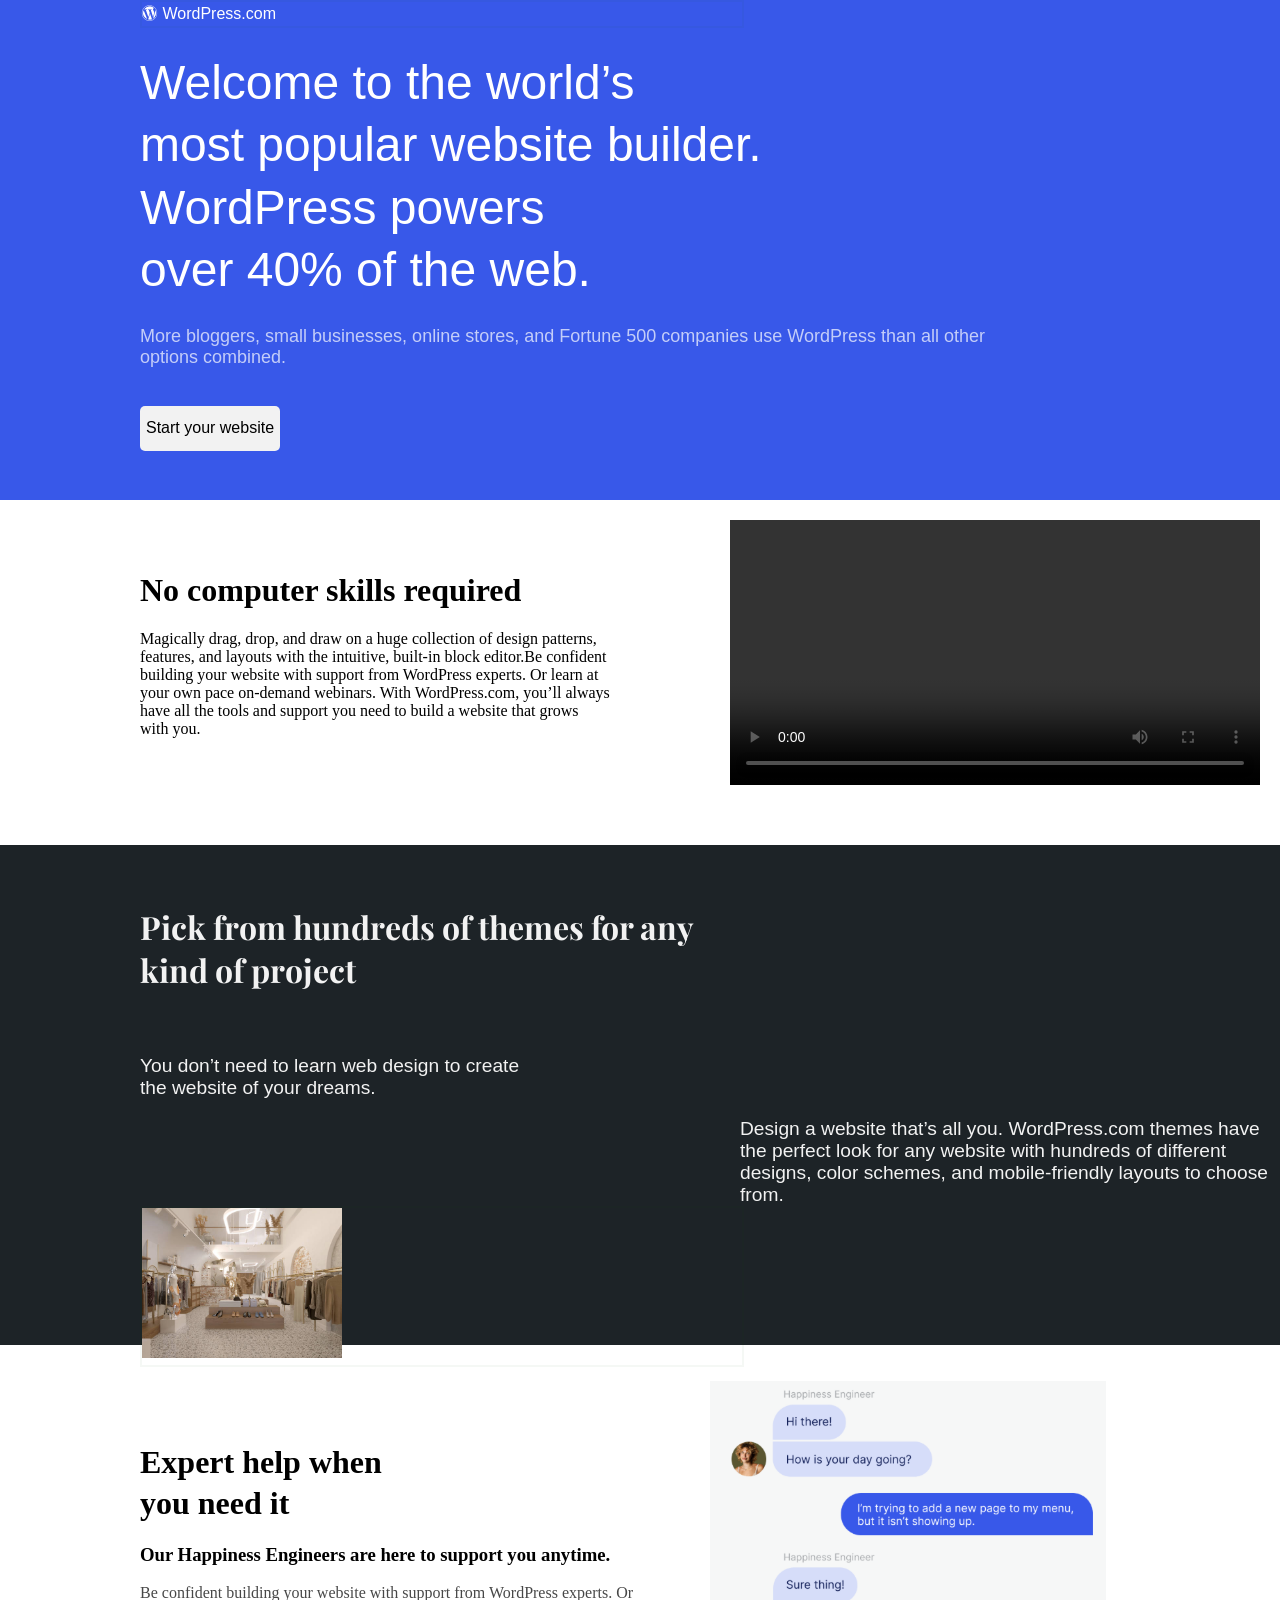
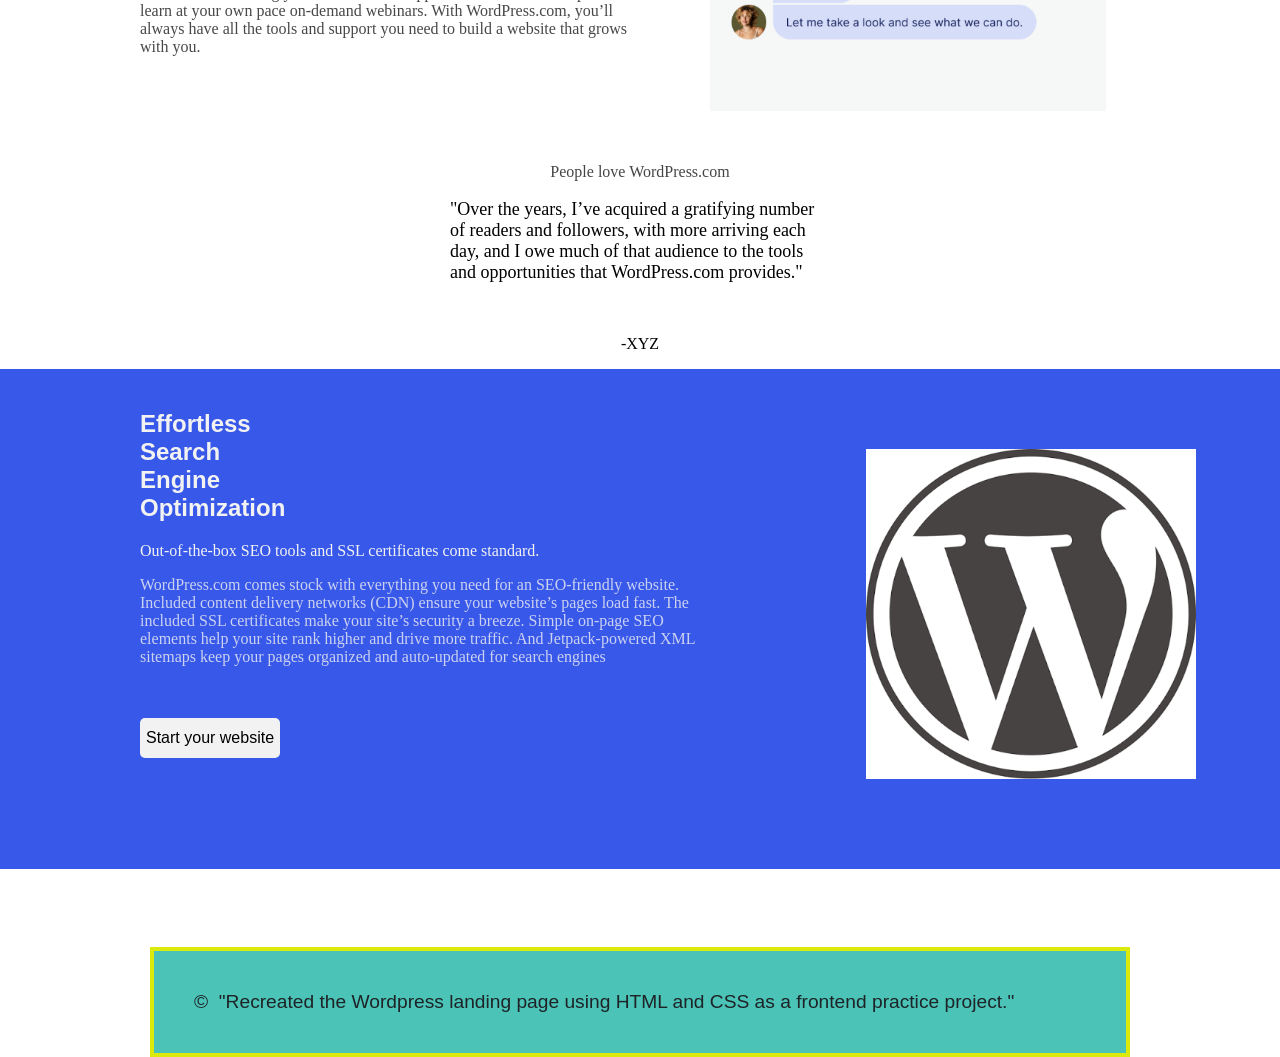
<file: index.html>
<!DOCTYPE html>
<html lang="en">
<head>
    <meta charset="UTF-8">
    <meta name="viewport" content="width=device-width, initial-scale=1.0">
    <title>practice by self</title>
    <link rel="stylesheet"
    href="https://cdnjs.cloudflare.com/ajax/libs/font-awesome/6.5.2/css/all.min.css">
    <link href="https://fonts.googleapis.com/css2?family=Playfair+Display&display=swap" rel="stylesheet">
    <link href="https://fonts.googleapis.com/css2?family=Playfair+Display:wght@400;500;600&display=swap" rel="stylesheet">
    
    <style>
        
        body{
            margin: 0;
            padding: 0;
        }
        body>nav{
            
            height: 500px;
            background-color:rgb(56, 88, 233) ;
        }
        section{
            color: white;
            width: 140px;
            line-height: 1.5;
            font-size: 1pc;
            font-family: sans-serif;
            border: 2px solid rgba(2, 74, 2, 0.041);
        }
        .paad{
            color: white;
            font-weight: 150;
            font-size: xxx-large;
            font-family: sans-serif;
            line-height: 0.3;
            text-indent: 140px;/*It moves the first line of text to the right.*/
        }
        .smaller{
            font-family: sans-serif;
            margin-left: 140px;
            margin-right: 270px;
            color: rgb(255,255,255,0.7);
            font-weight: 400;
            font-size: large;
           
        }
        .start{
            background-color: #f2f2f2;
            border: none;
            height: 45px;
            font-size: 16px;
            font-family: sans-serif;
            border-radius: 5px;
            cursor: pointer;/* changes the mouse cursor into a hand icon (👆) when you hover over an element.*/
            width: auto;
            margin-left: 140px;/* It moves the whole element (including its background, border, and text)*/
            margin-top: 20px;
            margin-bottom: 20px;
            display: inline-block;
        }
        
        .video{
           margin-left: 140px;
           margin-right: none;
        }
        .second{
            background-color: #1D2327;
            
        }
        nav>h1{
            padding-top: 60px;
            margin-right: 560px;
            margin-top: 40px;
            margin-left: 140px;
            font-family: "Playfair Display", serif;
            font-size: xx-large;
        }
        nav>p{
            margin-left: 140px;
            font-family:sans-serif ;
            font-size: larger;
            color: #f2f2f2;
            margin-right: 760px;
            font-weight: 350;
        }
        nav>aside{
            margin-left: 740px;
            font-family:sans-serif ;
            font-size: larger;
            color: #f2f2f2;
            font-weight: 350;
        }
        nav>section{
            margin-left: 140px;
            width: 600px;
        }
        .container{
            display:flex;
            align-items: center;
            justify-content: space-between;
        }
        .left{
            margin-left: 140px;
            width: 45%;
            color: black;
        }
        .right{
            width: 45%;
            display: flex;
            
        }
        .right video{
            padding: 20px;
            width: 100%;
        }
        .box{
            display:flex;
            align-items: center;
            justify-content: space-between;
        }
        .text{
            margin-left: 140px;
            width: 45%;
            color: black;
        }
        .chat{
            width: 45%;
            display: flex;
            height: 330px;
        }
        .chat image{
            padding-top: 90px;
            width: 100%;
        }
        .boxer{
            display:flex;
            align-items: center;
            justify-content: space-between;
        }
        .lhs{
            width: 45%;
            margin-left: 140px;
            color: #f2f2f2;
        }
        .rhs{
            width: 45%;
            display: flex;
            height: 330px;
            margin-left: 150px;
            margin-top: 80px;
        }
        .rhs image{
            padding-top: 190px;
            
            width: 100%;
        }
    </style>
</head>
<body>
    <nav>
        <section>
            <i class="fa-brands fa-wordpress"></i>&nbsp;WordPress.com
        </section>
    <div class="paad">
        <p>
            Welcome to the world’s
        </p>
        <p>most popular website builder.</p>
        <p>WordPress powers</p>
        <p>over 40% of the web.</p>
        
    </div>
    <p class="smaller">More bloggers, small businesses, online stores, and Fortune 500 companies use WordPress than all other options combined.</p>
    <button class="start">Start your website</button>
    </nav>
    <div class="container">
        <div class="left">
            <h1>No computer skills required</h1>
            <p style="font-weight: 420; margin-right: 100px;">Magically drag, drop, and draw on a huge collection of design patterns, features, and layouts with the intuitive, built-in block editor.Be confident building your website with support from WordPress experts. Or learn at your own pace on-demand webinars. With WordPress.com, you’ll always have all the tools and support you need to build a website that grows with you.</p>
        </div>
        <div class="right">
            <video src="https://s1.wp.com/wp-content/themes/h4/assets/block-editor/2022-10@2x.mp4" controls autoplay width="700" >hyufy</video>
        </div>
    </div>
    
    
    
    <nav class="second">
        <h1 style=" color: #f2f2f2;">
            Pick from hundreds of themes for any kind of project
        </h1>
        <br>
        <p>You don’t need to learn web design to create the website of your dreams.</p>
        <aside>Design a website that’s all you. WordPress.com themes have the perfect look for any website with hundreds of different designs, color schemes, and mobile-friendly layouts to choose from.
        </aside>
        <section>
        <img src="self_image.png" width="200" alt="photo">
        </section>
        
    </nav>
    <br>
    <br>
    <div class="box">
        <div class="text">
            <h1 style="line-height: 1.3; font-family:  serif; margin-right:290px;" >Expert help when you need it</h1>
            <h3 style="line-height: 1;">Our Happiness Engineers are here to support you anytime.</h3>
            <p style="margin-right: 70px; color:rgba(0, 0, 0, 0.722);">Be confident building your website with support from WordPress experts. Or learn at your own pace on-demand webinars. With WordPress.com, you’ll always have all the tools and support you need to build a website that grows with you.</p>
        </div>
        <div class="chat">
            <img src="chat-image.png" alt="photograph">
        </div>
    </div>
    <br>
    <br>
    <p style="text-align: center; color: rgba(0, 0, 0, 0.732);">People love WordPress.com</p>
    <p style="margin-left: 450px; margin-right: 450px; font-family: cursive;font-weight: 450; font-size: large; gap: 10px; li">"Over the years, I’ve acquired a gratifying number of readers and followers, with more arriving each day, and I owe much of that audience to the tools and opportunities that WordPress.com provides."</p>
    <br>
    <p style="text-align: center;">-XYZ</p>    
    <nav>
        <div class="boxer">
            <div class="lhs">
        <h1 style="color: #f2f2f2;font-family:sans-serif; margin-right: 630px;">Effortless Search Engine Optimization</h1>
        <p style="font-family: serif;">Out-of-the-box SEO tools and SSL certificates come standard.</p>
        <p style="color: #f2f2f2c9;">WordPress.com comes stock with everything you need for an SEO-friendly website. Included content delivery networks (CDN) ensure your website’s pages load fast. The included SSL certificates make your site’s security a breeze. Simple on-page SEO elements help your site rank higher and drive more traffic. And Jetpack-powered XML sitemaps keep your pages organized and auto-updated for search engines</p>
        <br>
        <br>
        <button style="cursor: pointer; border-radius: 5px; background-color:  #f2f2f2; display: inline-block;  border: none;font-size: 16px;height: 40px;">Start your website</button>
        </div>
        <div class="rhs">
            <img src="images.png" alt="hoad">
        </div>
        </div>
        <br>
        <p style="margin: 150px; padding: 40px; color: yellow; background-color: rgb(76, 195, 183) ; font-size: larger;color: #1D2327;border: 4px solid rgb(219, 234, 10);">&copy;&nbsp;&nbsp;"Recreated the Wordpress landing page using HTML and CSS as a frontend practice project." </p>
    </nav>
</p>
</body>
</html>
</file>
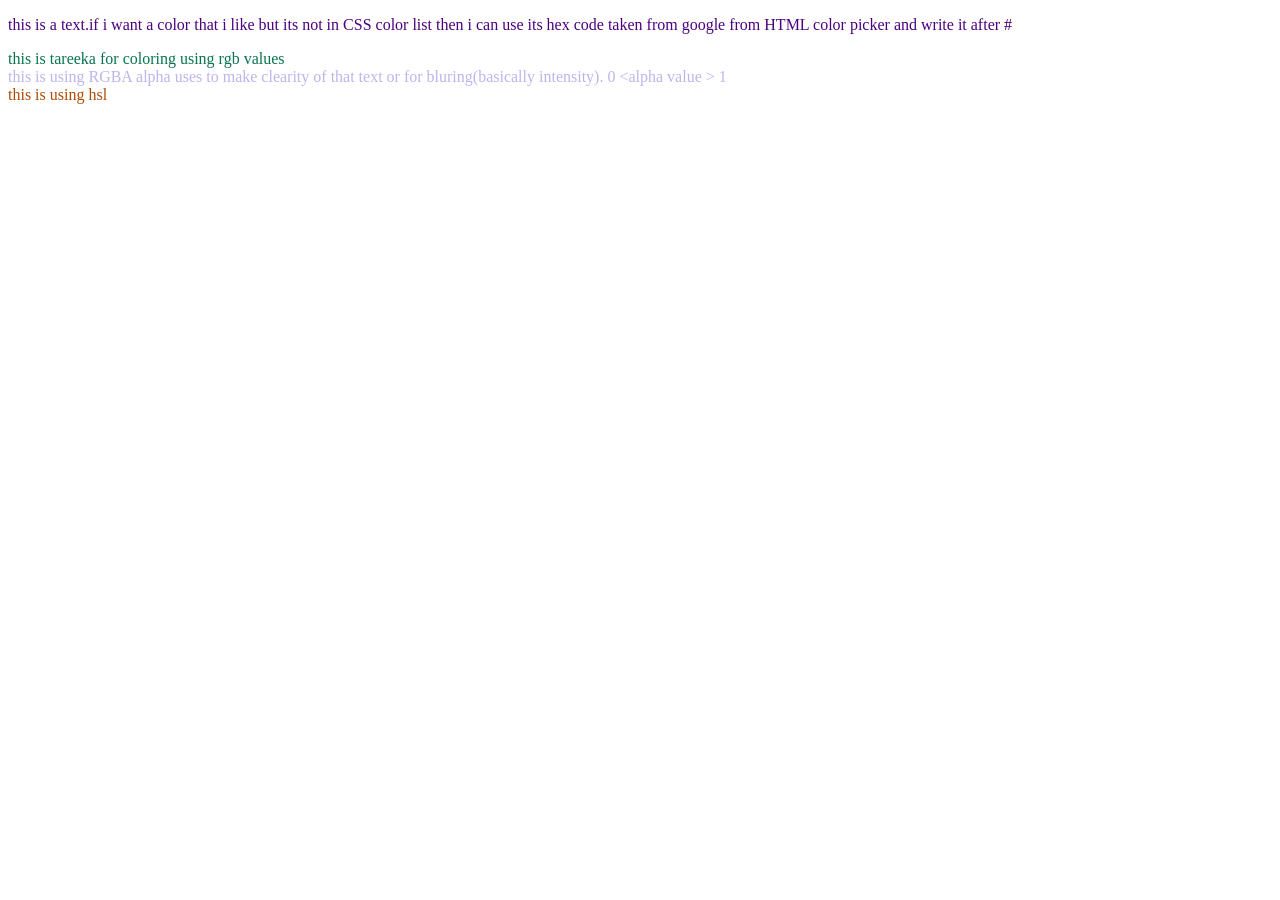
<file: CSS_Colors.html>
<!DOCTYPE html>
<html lang="en">
<head>
    <meta charset="UTF-8">
    <meta name="viewport" content="width=device-width, initial-scale=1.0">
    <title>Colors</title>
    <style>
        p{
            color:#4c0080 ;
        
        }
        div{
            color: rgb(7, 116, 80);
        }
        section{
            color: rgba(37, 5, 198, 0.299);
        }
        aside{
            color: hsl(25, 93%, 35%);
        }
    </style>
</head>
<body>
    <p>this is a text.if i want a color that i like but its not in CSS color list then i can use its hex code taken from google from HTML color picker and write it after #</p>
    <div>this is tareeka for coloring using rgb values</div>
    <section>
        this is using RGBA alpha uses to make clearity of that text or for bluring(basically intensity). 0 &lt;alpha value &gt; 1
    </section>
    <aside>
        this is using hsl
    </aside>
</body>
</html>
</file>
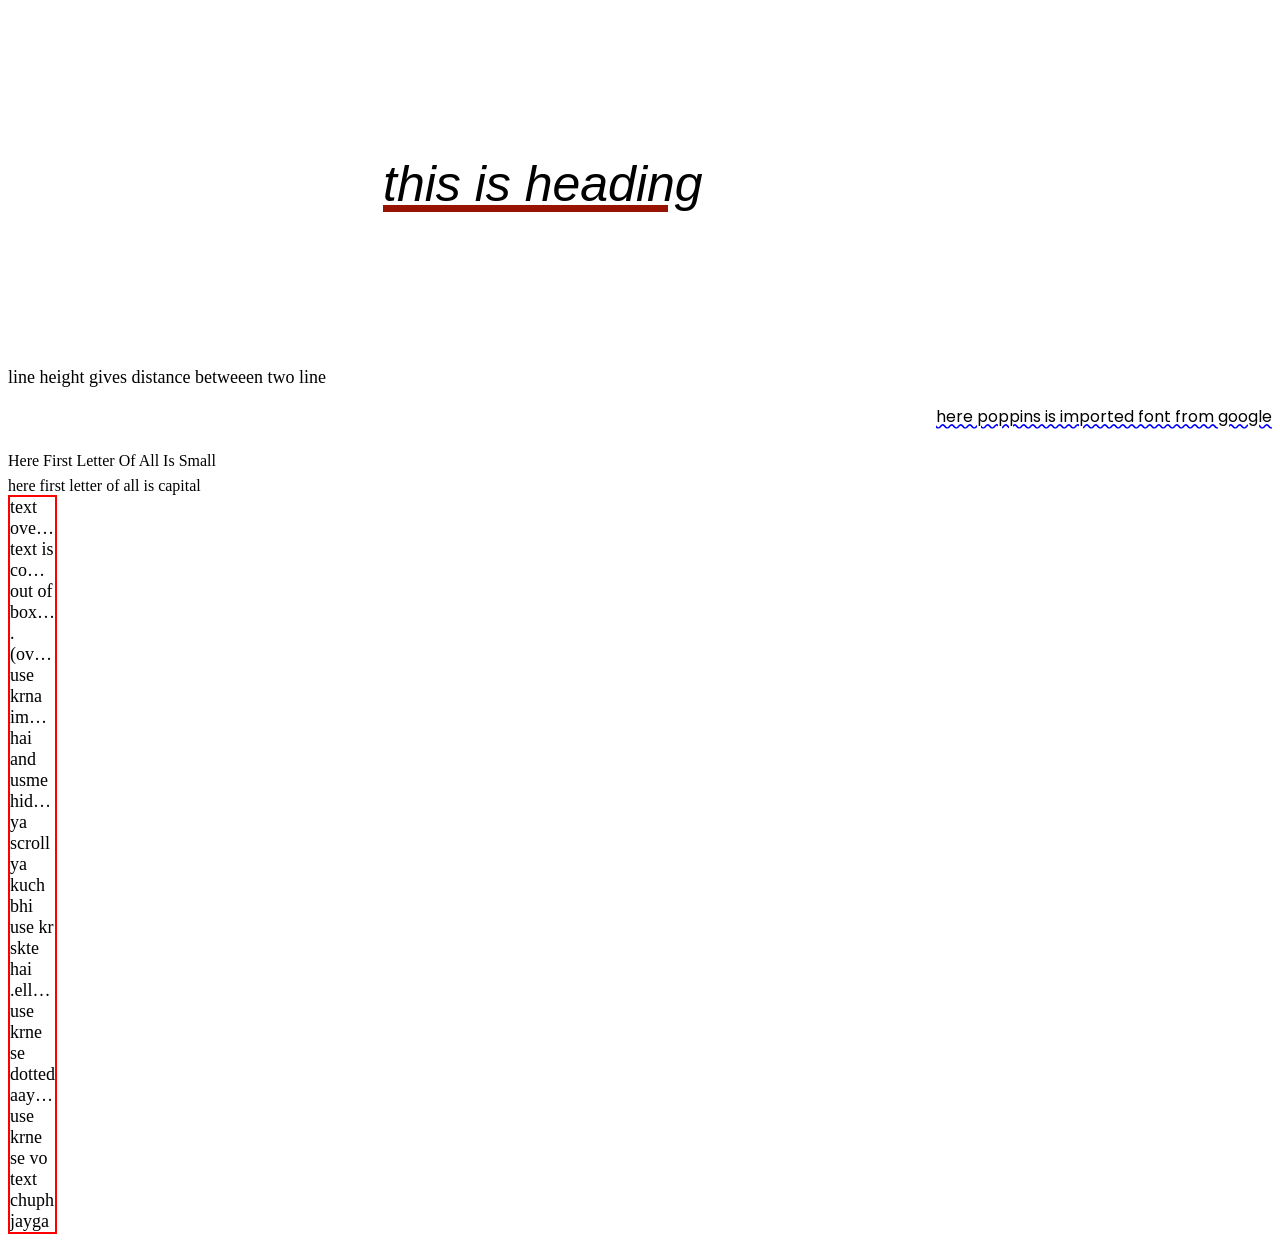
<file: CSS_fonts.html>
<!DOCTYPE html>
<html lang="en">
<head>
    <meta charset="UTF-8">
    <meta name="viewport" content="width=device-width, initial-scale=1.0">
    <title>fonts decoration</title>
    <style>
        @import url('https://fonts.googleapis.com/css2?family=Poppins:ital,wght@0,100;0,200;0,300;0,400;0,500;0,600;0,700;0,800;0,900;1,100;1,200;1,300;1,400;1,500;1,600;1,700;1,800;1,900&display=swap');
        h1{
            font-family: 'Franklin Gothic Medium', 'Arial Narrow', Arial, sans-serif;
            font-size:50px;
            font-weight: 500;
            
            text-decoration: underline;
            text-decoration-color: rgb(153, 19, 2);
            font-style: italic;
            line-height: 6;
            text-decoration-thickness: 7px;/*it increases thickness of underline */
            text-indent: 375px;/*thora side me kr diya text ko ek dum left se*/
        }
        p{
            font-family: "poppins";
            text-decoration: underline;
            text-decoration-style: wavy;
            text-decoration-color: blue;
            text-align: end;
        }
        div{
            font-size: large;
            font-weight: 400;
            
        }
        section{
            text-transform: capitalize;
            line-height: 2;
        }
        aside{
            text-transform: lowercase;
            
        }
        .lorem{
            width: 45px;
            border: 2px solid red;
            text-overflow: ellipsis;
            overflow: hidden;            
        }
    </style>
</head>
<body>
    <h1>this is heading</h1>
    <div>line height gives distance betweeen two line</div>
    <p>here poppins is imported font from google</p>
    <section> here first letter of all  is small</section>
    <aside>Here First Letter Of All Is Capital</aside>
    <div class="lorem"> text overflow text is coming out of box(border) .(overflow:) use krna important hai and usme hidden ya scroll ya kuch bhi  use kr skte hai .ellipsis use krne  se dotted aayga.clip use krne se vo text chuph jayga   </div>
</body>
</html>
</file>
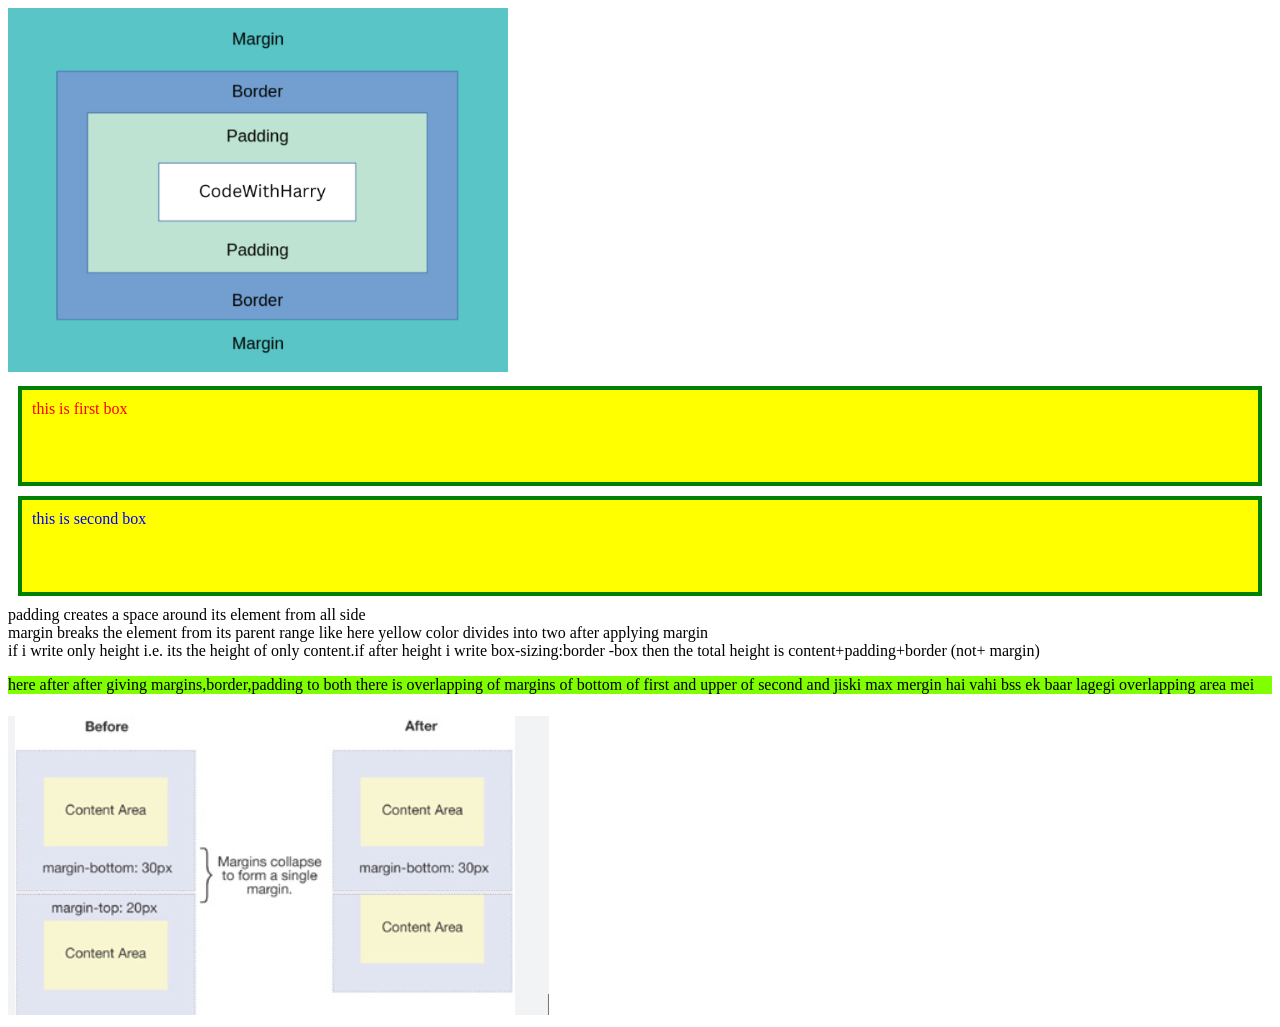
<file: CSS_margin_and_all.html>
<!DOCTYPE html>
<html lang="en">
<head>
    <meta charset="UTF-8">
    <meta name="viewport" content="width=device-width, initial-scale=1.0">
    <title>Margins,padding,border</title>
    <img src="margin_border.png " width="500" alt="margin,border,padding picture">
    <style>
        .box{
            background-color: yellow;
        }
        .box1{
            color: red;
            padding: 10px;
            margin: 10px;
            border: 4px solid green;
            height:100px;
            box-sizing: border-box;
        }
        .box2{
            color: blue;
            padding: 10px;
            margin: 10px;
            border: 4px solid green;
            height:100px;
            box-sizing: border-box;
        }
        p{
            background-color: chartreuse;
            
        }
        
    </style>
</head>
<body>
    <div class="box box1"> this is first box</div>
    <div class="box box2"> this is second box</div>
    <div>padding creates a space around its element from all side</div>
    <div> margin breaks the element from its parent range like here yellow color divides into two after applying margin</div>
    <div>if i write only height i.e. its the height of only content.if after height i write box-sizing:border -box then the total height is content+padding+border (not+ margin)</div>
    <p>
        here after after giving margins,border,padding to both there is overlapping of margins of bottom of first and upper of second and jiski max mergin hai vahi bss ek baar lagegi overlapping area mei
    </p>
    <img src="margin_overlapping.png" alt="mergin overlapping">
    

</body>
</html>
</file>
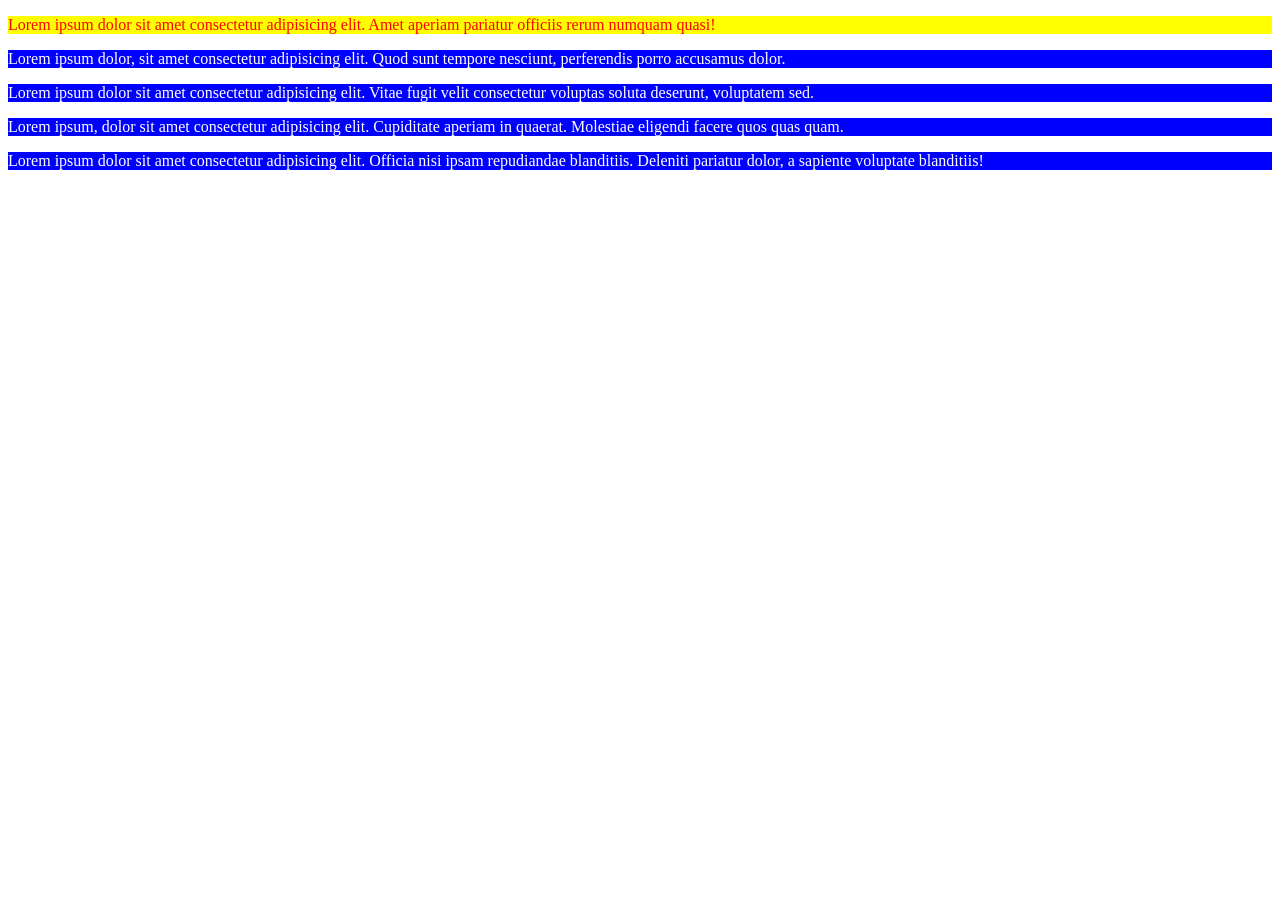
<file: CSS_prac.html>
<!DOCTYPE html>
<html lang="en">
<head>
    <meta charset="UTF-8">
    <meta name="viewport" content="width=device-width, initial-scale=1.0">
    <title>practice</title>
    <style>
        p:first-child{
            background-color: yellow;
            color: red;
        }
        p{
            background-color: blue;
            color: white;
        }
    </style>
</head>
<body>
    <div>
        <p>
            Lorem ipsum dolor sit amet consectetur adipisicing elit. Amet aperiam pariatur officiis rerum numquam quasi!
        </p>
        <p>
            Lorem ipsum dolor, sit amet consectetur adipisicing elit. Quod sunt tempore nesciunt, perferendis porro accusamus dolor.
        </p>
        <p>
            Lorem ipsum dolor sit amet consectetur adipisicing elit. Vitae fugit velit consectetur voluptas soluta deserunt, voluptatem sed.
        </p>
        <p>
            Lorem ipsum, dolor sit amet consectetur adipisicing elit. Cupiditate aperiam in quaerat. Molestiae eligendi facere quos quas quam.
        </p>
        <p>
            Lorem ipsum dolor sit amet consectetur adipisicing elit. Officia nisi ipsam repudiandae blanditiis. Deleniti pariatur dolor, a sapiente voluptate blanditiis!
        </p>
    </div>

</body>
</html>
</file>
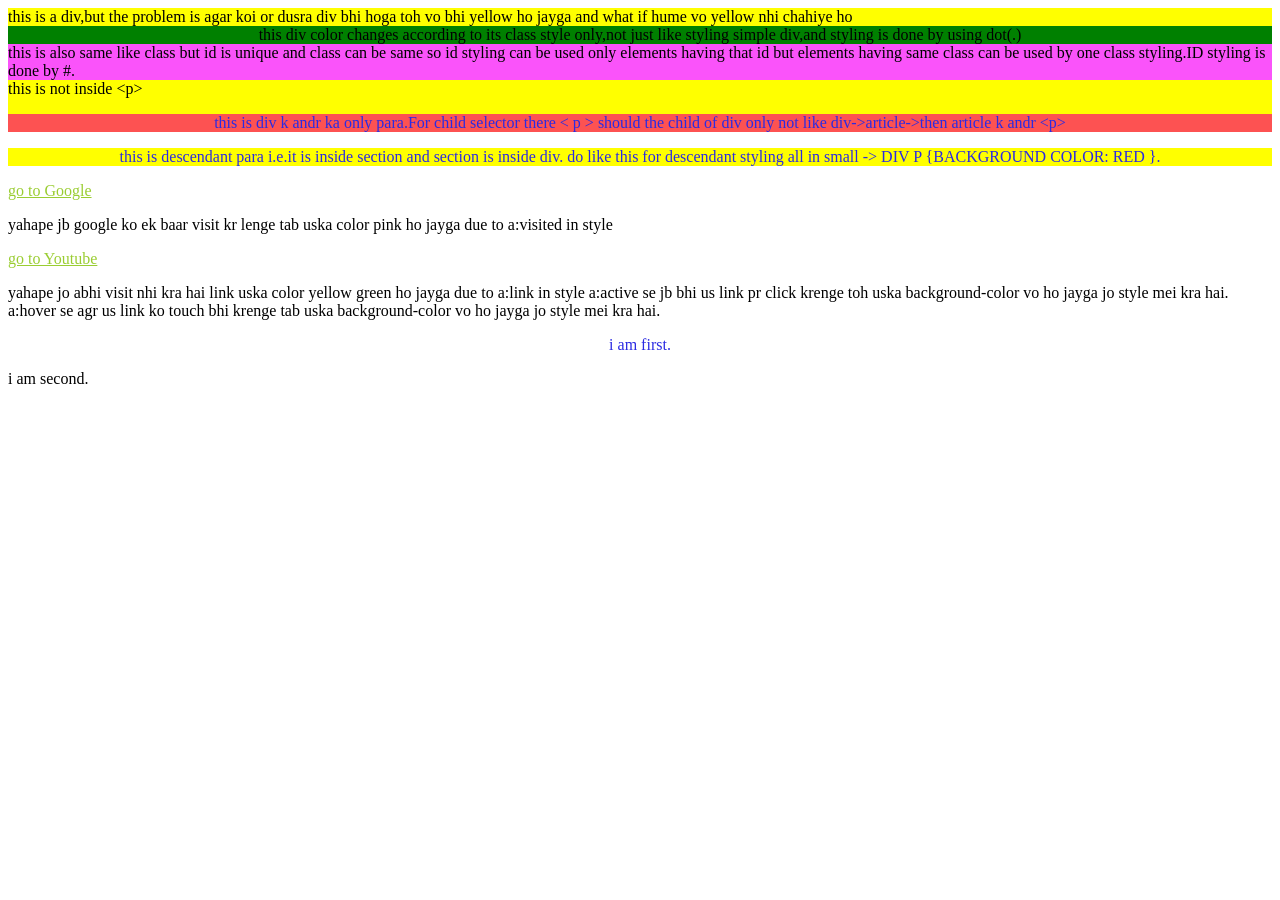
<file: css_Selectors.html>
<!DOCTYPE html>
<html lang="en">
<head>
    <meta charset="UTF-8">
    <meta name="viewport" content="width=device-width, initial-scale=1.0">
    <title>CSS Selectors</title>
    <style>
        div{
            background-color: yellow;
        }
        .paad{
            background-color: green;
            text-align: center;
        }
        #tatti{
            background-color: rgb(250, 83, 250);
        }
        div > p{
            background-color: rgb(253, 82, 82);
        }
        *{     /*this is universal selector i.e ye neche waali property sbpe lagegi*/
            margin: 100;
            padding: 100;
        }
        a:visited {
            color: pink;
        }
        a:link{
            color: yellowgreen;
        }
        a:active{
            background-color: red;
        }
        a:hover{
            background-color: rgba(134, 17, 17, 0.925);
        }
        p:first-child{
            color: rgb(43, 43, 226);
            text-align: center;
        }
    </style>
</head>
<body>
    <div>
        this is a div,but the problem is agar koi or dusra div bhi hoga toh vo bhi yellow ho jayga and what if hume vo yellow nhi chahiye ho
    </div>
    <div class="paad">
        this div color changes according to its class style only,not just like styling simple div,and styling is done by using dot(.)
    </div>
    <div id="tatti">
        this is also same like class but id is unique and class can be same so id styling can be used only elements having that id but elements having same class can be used by one class styling.ID styling is done by #.

    </div>
    <div>
        this is not inside &lt;p&gt;
        <p>this is div k andr ka only para.For child selector there &lt; p &gt; should the child of div only not like div-&gt;article-&gt;then article k andr &lt;p&gt;</p>
    </div>
    
    </div>
    <div>
        
        <section>
            <p>
                this is descendant para i.e.it is inside section and section is inside div.
                do like this for descendant styling
                all in small -&gt; DIV P {BACKGROUND COLOR: RED }.
            </p>
        </section>
    </div>
    <a href="https://www.google.com">go to Google</a>
    <p>yahape jb google ko ek baar visit kr lenge tab uska color pink ho jayga due to a:visited in style</p>
    <a href="https://www.youtube.com">go to Youtube</a>
    <p>
        yahape jo abhi visit nhi kra hai link uska color yellow green ho jayga due to a:link in style
        a:active se jb bhi us link pr click krenge toh uska background-color vo ho jayga jo style mei kra hai.
        a:hover se agr us link ko touch bhi krenge tab uska background-color vo ho jayga jo style mei kra hai.
    </p>
    <section>
        <p>
            i am first.
        </p>
        <p>
            i am second.
        </p>
    </section>
</body>
</html>
</file>
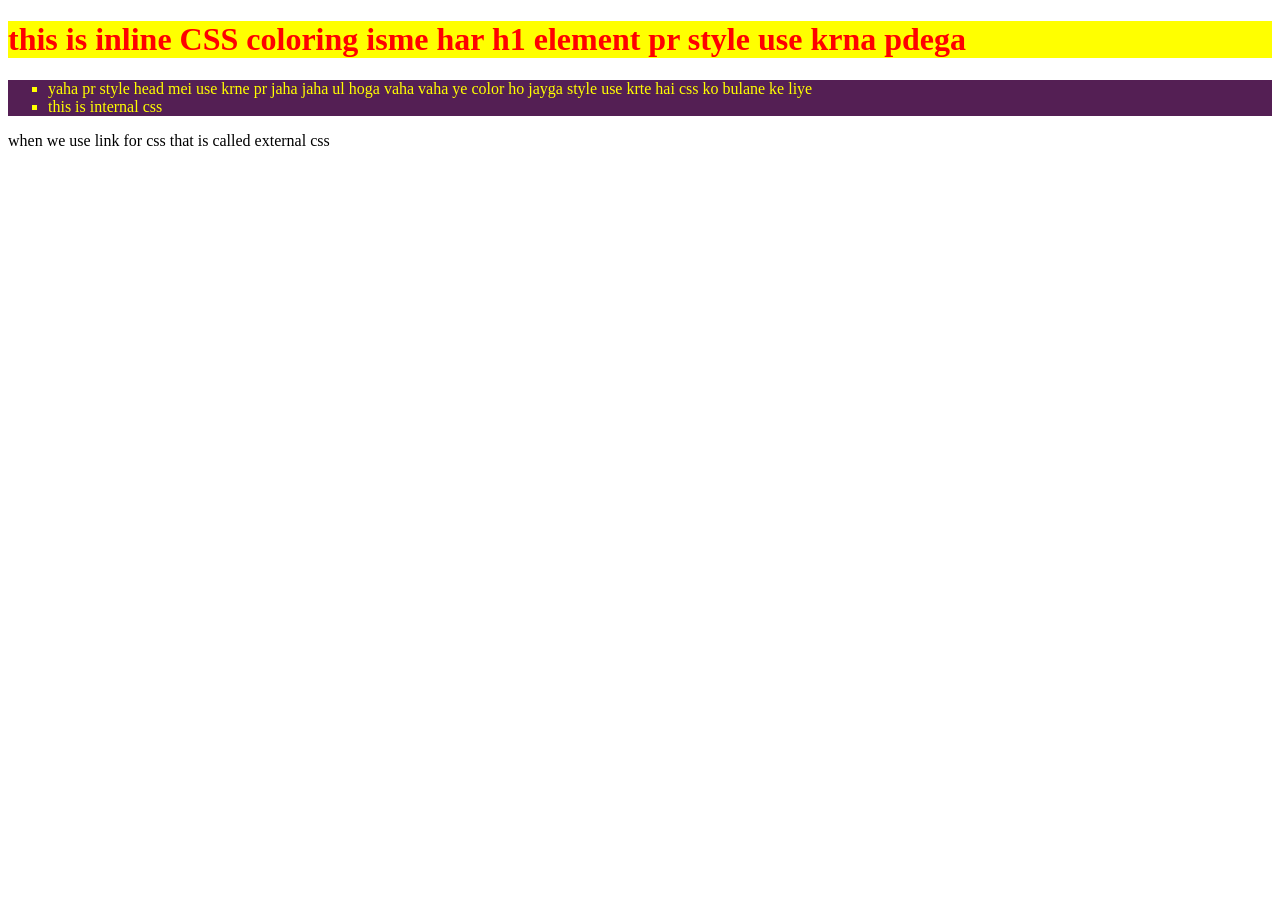
<file: CSS_start.html>
<!DOCTYPE html>
<html lang="en">
<head>
    <meta charset="UTF-8">
    <meta name="viewport" content="width=h1, initial-scale=1.0">
    <title>CSS starting</title>
    <style>
        ul{
            background-color: rgb(84, 31, 84);
            color: yellow;
        }
    </style>
</head>
<body>
    <h1 style="color: red;background-color: yellow;">this is inline CSS coloring isme har h1 element pr style use krna pdega</h1>
    
    <ul type="square">
        <li>yaha pr style head mei use krne pr jaha jaha ul hoga vaha vaha ye color ho jayga
            style use krte hai css ko bulane ke liye
        </li>
        <li>this is internal css</li>
        
    </ul>
    <article>
        <section>
            when we use link for css that is called external css
        </section>
    </article>
</body>
</html>
</file>
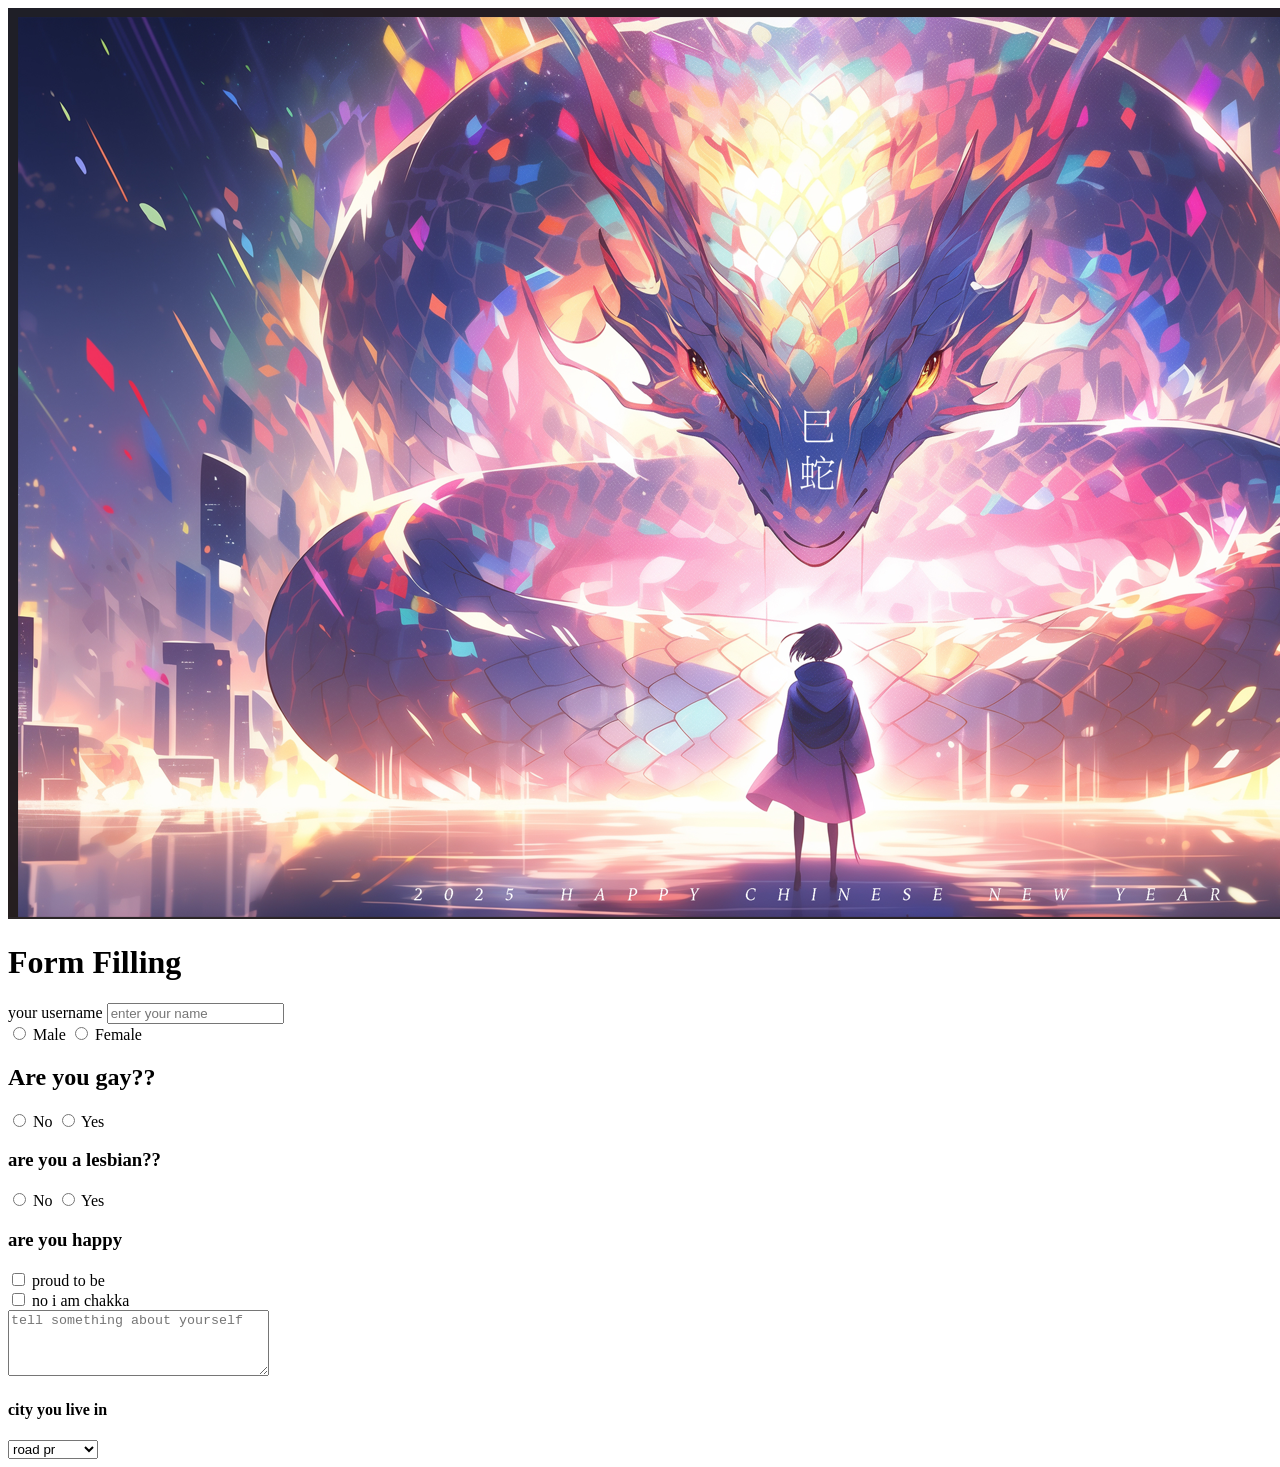
<file: forms.html>
<!DOCTYPE html>
<html lang="en">
<head>
    <meta charset="UTF-8">
    <meta name="viewport" content="width=device-width, initial-scale=1.0">
    <title>Forms learning</title>
    <img src="image.png" alt="image">
</head>
<body>
    <h1>Form Filling</h1> 
    <form action="post">
        <div>
        <label for="username">your username</label>
        <input type="text" id="username" name="username" placeholder="enter your name">
        </div>
        <input type="radio" id="male" name="gender" value="male">
        <label for="male">Male</label>
        <input type="radio" id="female" name="gender" value="female">
        <label for="female">Female</label>
        <h2>Are you gay??</h2>
        <div>
            <input type="radio" name="are you gay" id="no">
            <label for="no">No</label>

            <input type="radio" id="yes" name="are you gay">
            <label for="yes">Yes</label>
        </div>
        <div>
            <h3> are you a lesbian??</h3>
            <input type="radio" name="are you lesbian" id="no">
            <label for="no">No</label>

            <input type="radio" id="yes" name="are you lesbian">
            <label for="yes">Yes</label>
        </div>
        <div>
            <h3>are you happy</h3>
            <input type="checkbox" name="proud to be" id="unique">
            <label for="unique">proud to be</label>
            <br>
            <input type="checkbox" id="unique">
            <label for="unique">no i am chakka</label>
        </div>
        <div>
            <textarea name="comment" rows="4" cols="30" placeholder="tell something about yourself"></textarea>
        </div>
        <h4>city you live in</h4>
        <div>
            <select name="city" >
                <option value="road pr">road pr</option>
                <option>delhi</option>
                <option> mumbai</option>
                <option >moradabad</option>
            </select>
        </div>
    </form>
</body>
</html>
</file>
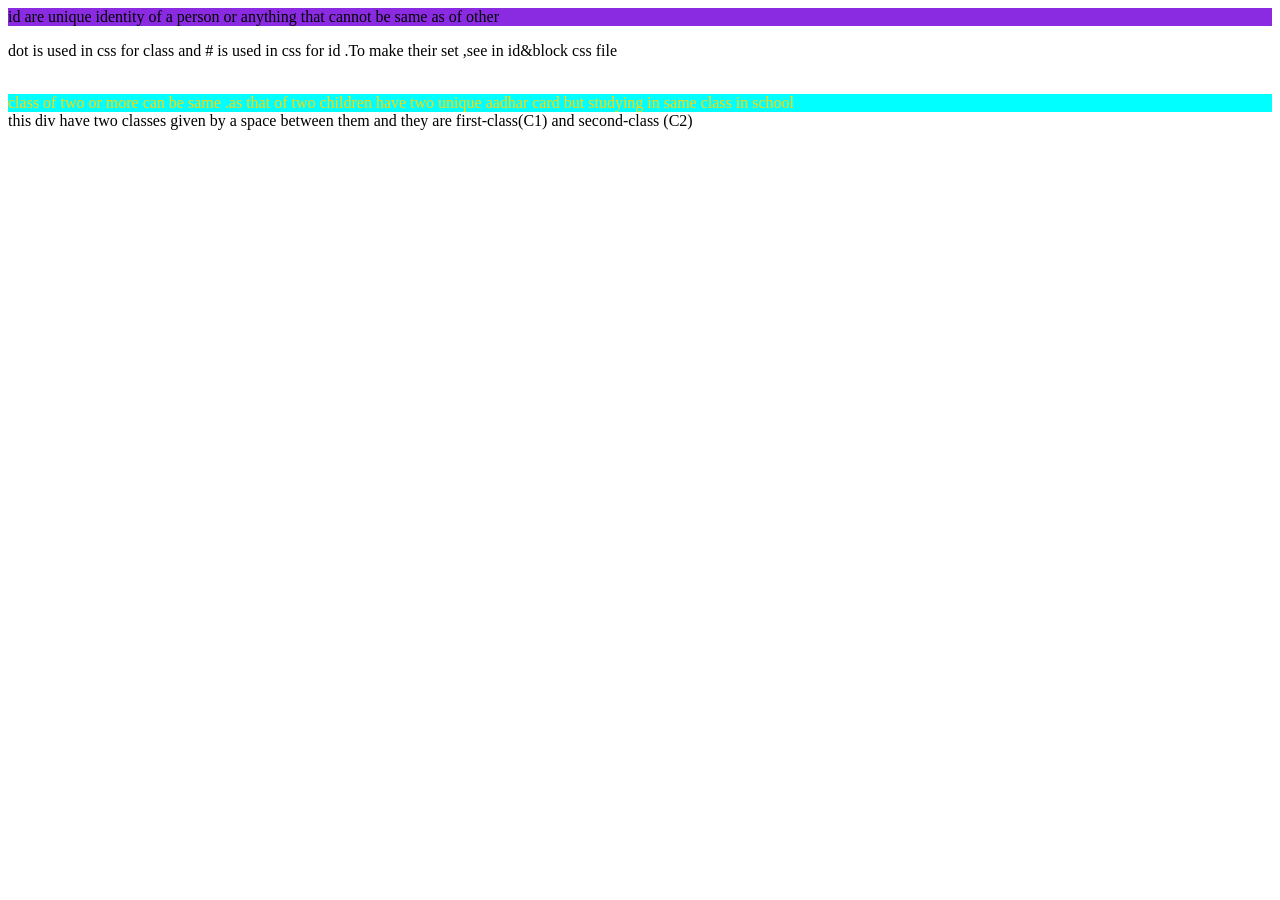
<file: id&classes.html>
<!DOCTYPE html>
<html lang="en">
<head>
    <meta charset="UTF-8">
    <meta name="viewport" content="width=device-width, initial-scale=1.0">
    <title>IDs&Classes</title>
    <link rel="stylesheet" href="id&block.css">
</head>
<body>
    <div id="first-div" Class="classname" > id are unique identity of a person or anything that cannot be same as of other</div>
    <p>
        dot is used in css for class and # is used in css for id .To make their set ,see in id&block css file
    </p>
    <br>
    <div id="second-div" class="classname"> class of two or more can be same .as that of two children have two unique aadhar card but studying in same class in school</div>
    <div class="C1 C2"> this div have two classes given by a space between them and they are first-class(C1) and second-class (C2) </div>
</body>
</html>
</file>
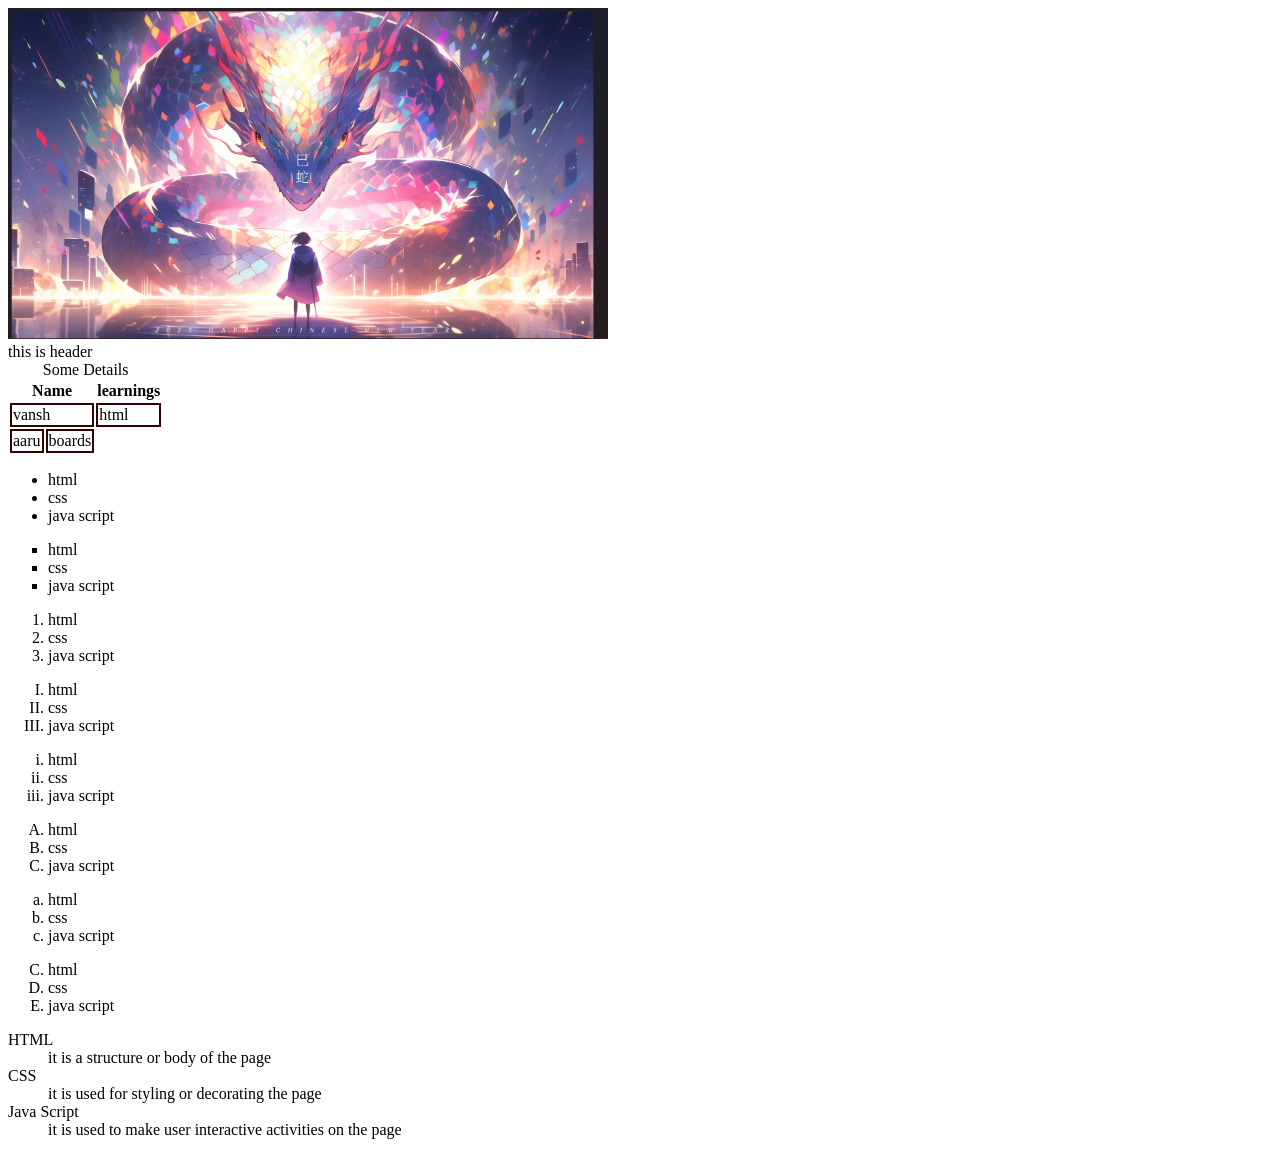
<file: img_prac.html>
<!DOCTYPE html>
<html lang="en">
<head>
    <meta charset="UTF-8">
    <meta name="viewport" content="width=device-width, initial-scale=1.0">
    <title>Document</title>
    <link rel="stylesheet" href="img.css">
</head>
<body>
    
    <img width="600" src="image.png" alt="my wallpaper">
    <table>
        <br>
        
        <thead>
            this is header
        </thead>
        <br>
        <caption>
            Some Details
        </caption>  
        <tr>
            <th colspan="2"> Name </th>
            <th> learnings </th>
            
        </tr>
        <tr>
            <td colspan="2"> vansh </td>
            <td > html</td>
        </tr>    
        <tr>    
            <td> aaru</td>
            <td> boards</td>
        </tr>
        
    </table>
    <ul>
        <li> html</li>
        <li> css</li>
        <li> java script</li>
    </ul>
    <ul type="square">
        <li> html</li>
        <li> css</li>
        <li> java script</li>
    </ul>
    <ol>
        <li> html</li>
        <li> css</li>
        <li> java script</li>
    </ol>
    <ol type="I">
        <li> html</li>
        <li> css</li>
        <li> java script</li>
    </ol>
    <ol type="i">
        <li> html</li>
        <li> css</li>
        <li> java script</li>
    </ol>
    <ol type="A">
        <li> html</li>
        <li> css</li>
        <li> java script</li>
    </ol>
    <ol type="a">
        <li> html</li>
        <li> css</li>
        <li> java script</li>
    </ol>
    <ol type="A" start="3">
        <li> html</li>
        <li> css</li>
        <li> java script</li>
    </ol>
    <dl>
        <dt> HTML</dt>
        <dd> it is a structure or body of the page </dd>
        <dt> CSS </dt>
        <dd> it is used for styling or decorating the page</dd>
        <dt> Java Script</dt>
        <dd> it is used to make user interactive activities on the page </dd>
    </dl>
    
</body>
</html>
</file>
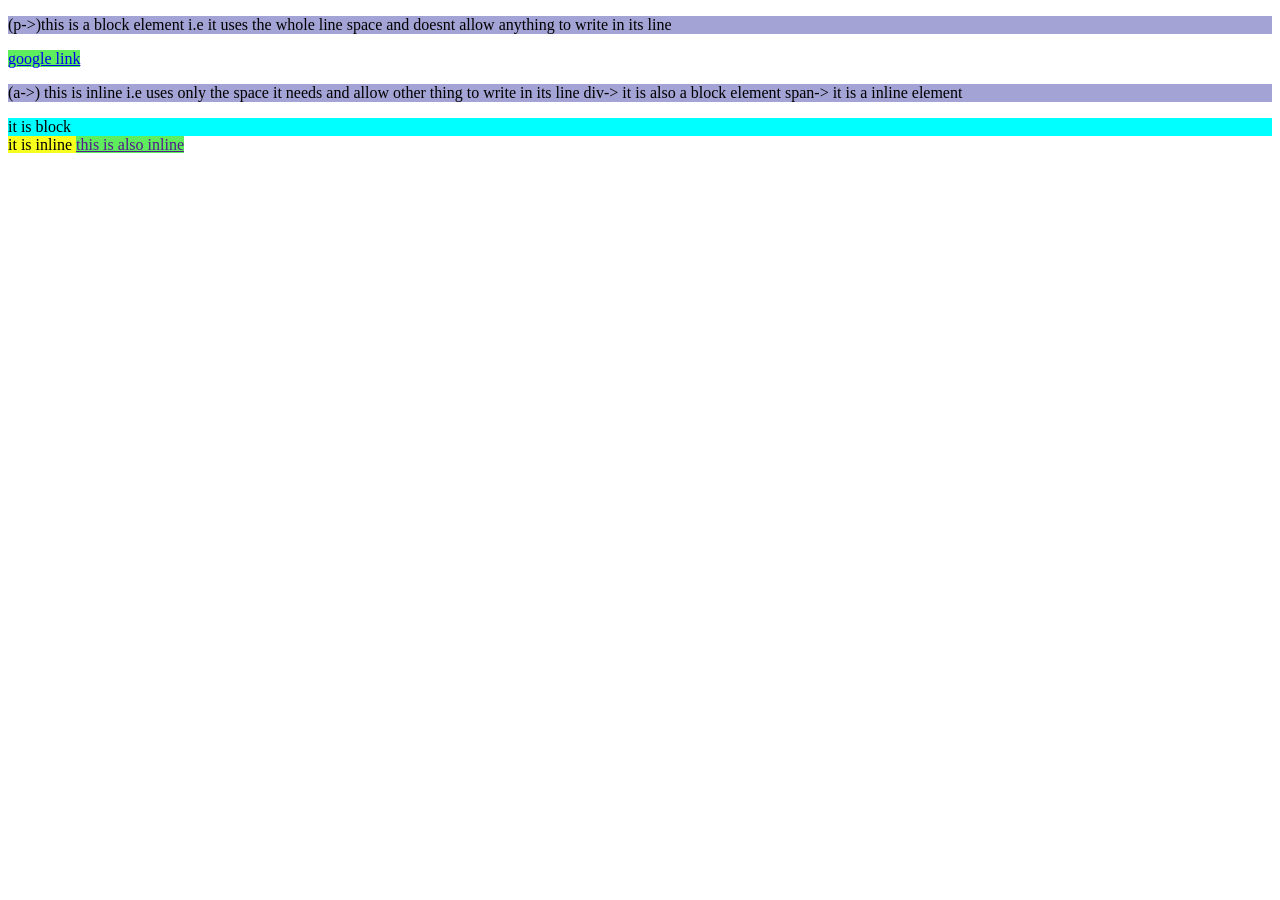
<file: inline&block.html>
<!DOCTYPE html>
<html lang="en">
<head>
    <meta charset="UTF-8">
    <meta name="viewport" content="width=device-width, initial-scale=1.0">
    <title>Inliine&Block-HTML</title>
    <link rel="stylesheet" href="inline&block.css">
</head>
<body>
    <p>(p->)this is a block element i.e it uses the whole line space and doesnt allow anything to write in its line</p>
    <a href="https://google.com">google link</a>
    <p>(a->) this is inline i.e uses only the space it needs and allow other thing to write in its line
        div-> it is also a block element
        span-> it is a inline element
    </p>
    <div>
        it is block
    </div>
    <span>it is inline </span><a href=""> this is also inline</a>

</body>
</html>
</file>
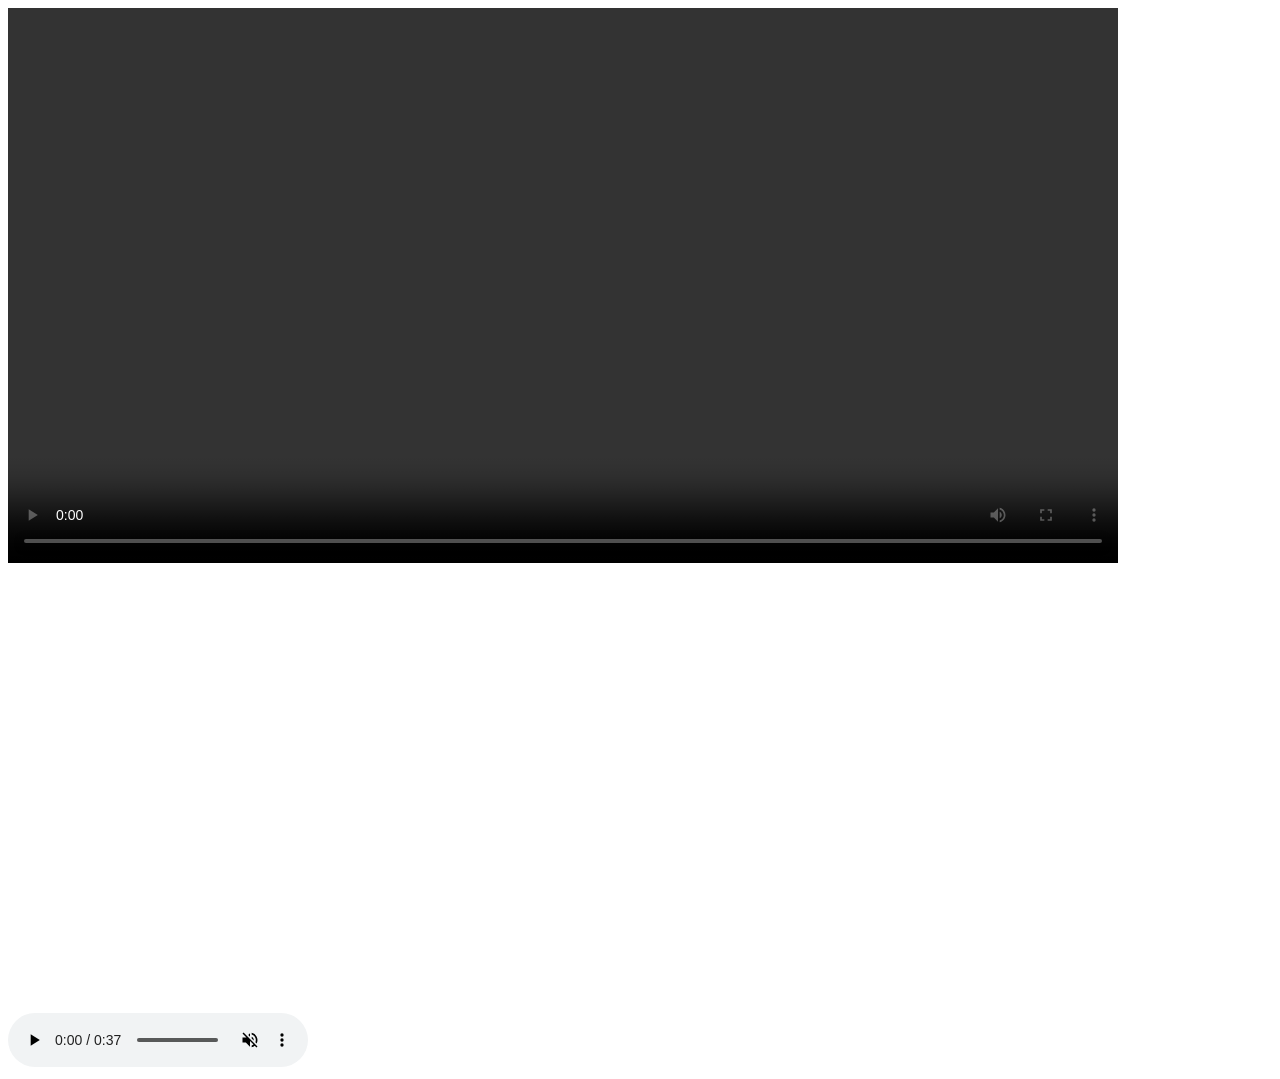
<file: media.html>
<!DOCTYPE html>
<html lang="en">
<head>
    <meta charset="UTF-8">
    <meta name="viewport" content="width=device-width, initial-scale=1.0">
    <title>Document</title>
</head>
<body>
    <video src="test_video.mp4" controls  height="555">for importing video</video>
    <audio src="audio.mp3" controls loop muted>for importing audio</audio>
    <iframe width="560" height="315" src="https://www.youtube.com/embed/XZwBNDGuWGU?si=SZa78PVvhaaAQ7hZ&amp;start=706" title="YouTube video player" frameborder="0" allow="accelerometer; autoplay; clipboard-write; encrypted-media; gyroscope; picture-in-picture; web-share" referrerpolicy="strict-origin-when-cross-origin" allowfullscreen>FOR EMBEDDING VIDEO SELECT SHARE THEN EMBEDD OPTION THEN COPY IFRAME CODE FROM THERE</iframe>
    <iframe src="https://www.codewithharry.com/tutorial/overview/html-home?gad_source=1&gad_campaignid=23380947793&gbraid=0AAAAAqQsM_2TsF4io_teG-CDUnLQxw1DD&gclid=Cj0KCQjw_7PRBhDcARIsAMjV7jmSW5KRaJG7eES5wWphU66wQJbWiRX_4elTMgHCqQ5w9B3uP3eV9WoaAoenEALw_wcB" height="500" frameborder="0">for importing a whole website</iframe>
</body>
</html>
</file>
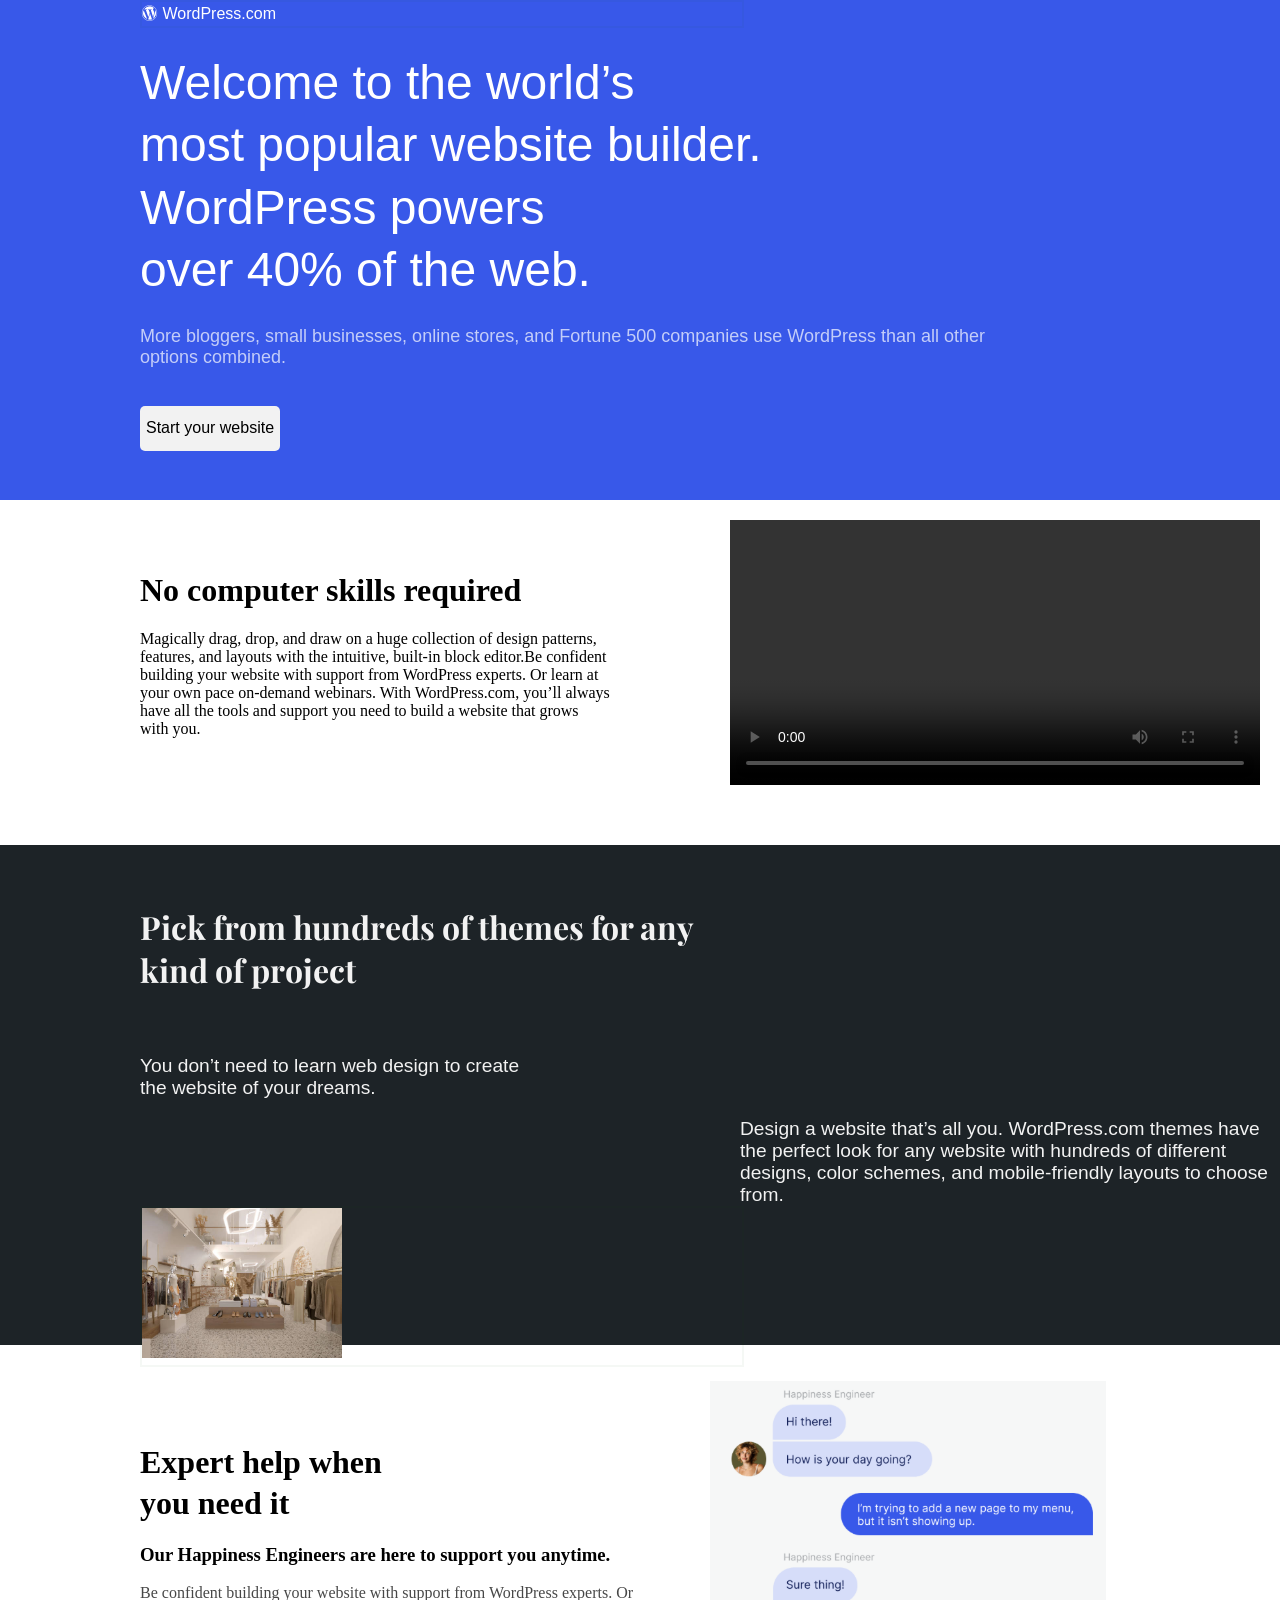
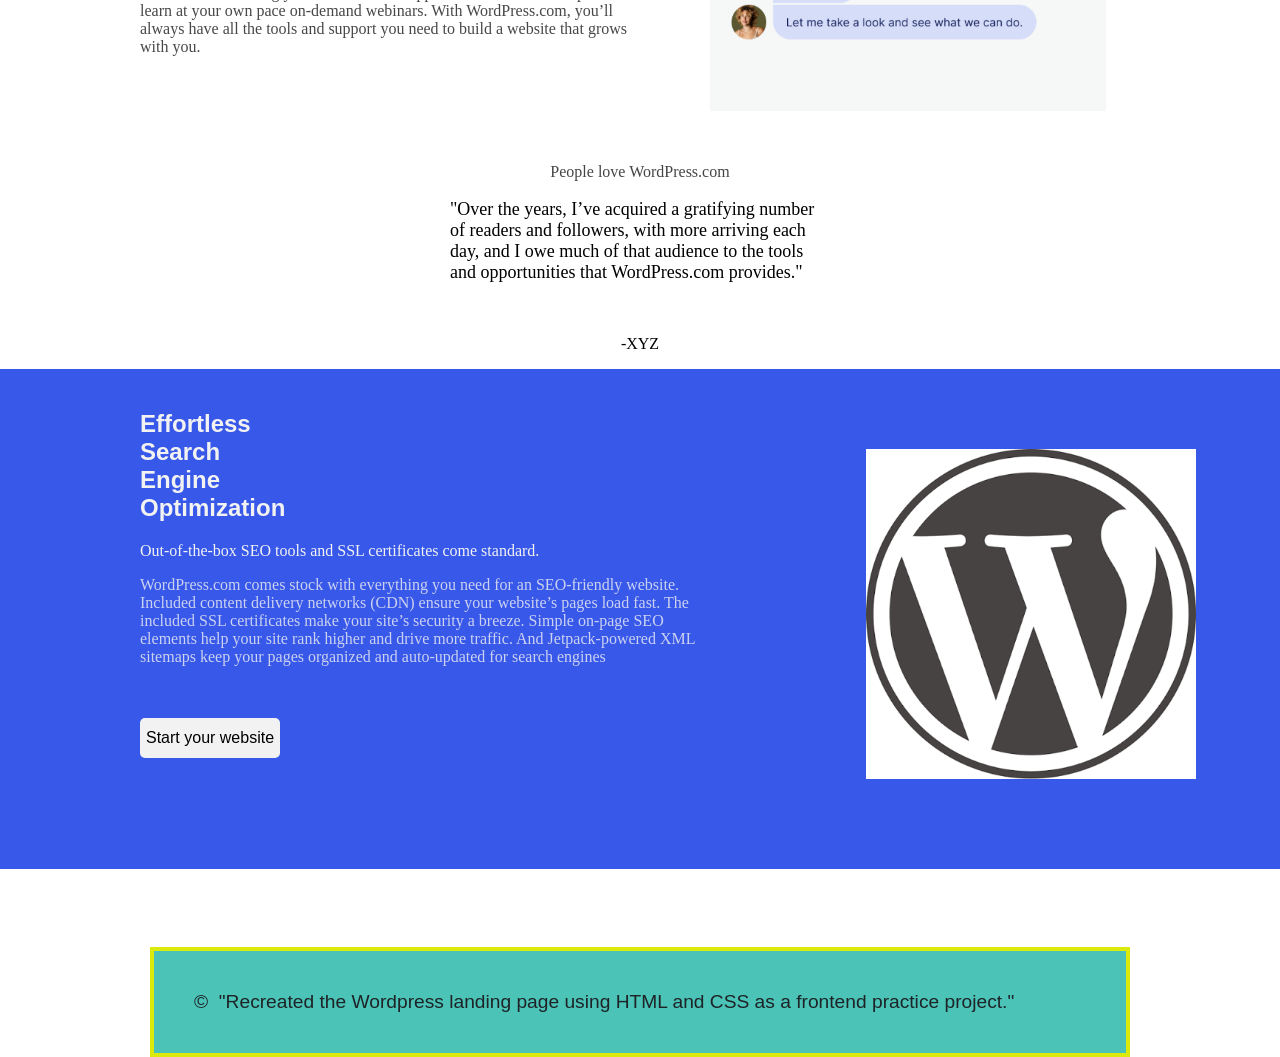
<file: self_prac.html>
<!DOCTYPE html>
<html lang="en">
<head>
    <meta charset="UTF-8">
    <meta name="viewport" content="width=device-width, initial-scale=1.0">
    <title>practice by self</title>
    <link rel="stylesheet"
    href="https://cdnjs.cloudflare.com/ajax/libs/font-awesome/6.5.2/css/all.min.css">
    <link href="https://fonts.googleapis.com/css2?family=Playfair+Display&display=swap" rel="stylesheet">
    <link href="https://fonts.googleapis.com/css2?family=Playfair+Display:wght@400;500;600&display=swap" rel="stylesheet">
    
    <style>
        
        body{
            margin: 0;
            padding: 0;
        }
        body>nav{
            
            height: 500px;
            background-color:rgb(56, 88, 233) ;
        }
        section{
            color: white;
            width: 140px;
            line-height: 1.5;
            font-size: 1pc;
            font-family: sans-serif;
            border: 2px solid rgba(2, 74, 2, 0.041);
        }
        .paad{
            color: white;
            font-weight: 150;
            font-size: xxx-large;
            font-family: sans-serif;
            line-height: 0.3;
            text-indent: 140px;/*It moves the first line of text to the right.*/
        }
        .smaller{
            font-family: sans-serif;
            margin-left: 140px;
            margin-right: 270px;
            color: rgb(255,255,255,0.7);
            font-weight: 400;
            font-size: large;
           
        }
        .start{
            background-color: #f2f2f2;
            border: none;
            height: 45px;
            font-size: 16px;
            font-family: sans-serif;
            border-radius: 5px;
            cursor: pointer;/* changes the mouse cursor into a hand icon (👆) when you hover over an element.*/
            width: auto;
            margin-left: 140px;/* It moves the whole element (including its background, border, and text)*/
            margin-top: 20px;
            margin-bottom: 20px;
            display: inline-block;
        }
        
        .video{
           margin-left: 140px;
           margin-right: none;
        }
        .second{
            background-color: #1D2327;
            
        }
        nav>h1{
            padding-top: 60px;
            margin-right: 560px;
            margin-top: 40px;
            margin-left: 140px;
            font-family: "Playfair Display", serif;
            font-size: xx-large;
        }
        nav>p{
            margin-left: 140px;
            font-family:sans-serif ;
            font-size: larger;
            color: #f2f2f2;
            margin-right: 760px;
            font-weight: 350;
        }
        nav>aside{
            margin-left: 740px;
            font-family:sans-serif ;
            font-size: larger;
            color: #f2f2f2;
            font-weight: 350;
        }
        nav>section{
            margin-left: 140px;
            width: 600px;
        }
        .container{
            display:flex;
            align-items: center;
            justify-content: space-between;
        }
        .left{
            margin-left: 140px;
            width: 45%;
            color: black;
        }
        .right{
            width: 45%;
            display: flex;
            
        }
        .right video{
            padding: 20px;
            width: 100%;
        }
        .box{
            display:flex;
            align-items: center;
            justify-content: space-between;
        }
        .text{
            margin-left: 140px;
            width: 45%;
            color: black;
        }
        .chat{
            width: 45%;
            display: flex;
            height: 330px;
        }
        .chat image{
            padding-top: 90px;
            width: 100%;
        }
        .boxer{
            display:flex;
            align-items: center;
            justify-content: space-between;
        }
        .lhs{
            width: 45%;
            margin-left: 140px;
            color: #f2f2f2;
        }
        .rhs{
            width: 45%;
            display: flex;
            height: 330px;
            margin-left: 150px;
            margin-top: 80px;
        }
        .rhs image{
            padding-top: 190px;
            
            width: 100%;
        }
    </style>
</head>
<body>
    <nav>
        <section>
            <i class="fa-brands fa-wordpress"></i>&nbsp;WordPress.com
        </section>
    <div class="paad">
        <p>
            Welcome to the world’s
        </p>
        <p>most popular website builder.</p>
        <p>WordPress powers</p>
        <p>over 40% of the web.</p>
        
    </div>
    <p class="smaller">More bloggers, small businesses, online stores, and Fortune 500 companies use WordPress than all other options combined.</p>
    <button class="start">Start your website</button>
    </nav>
    <div class="container">
        <div class="left">
            <h1>No computer skills required</h1>
            <p style="font-weight: 420; margin-right: 100px;">Magically drag, drop, and draw on a huge collection of design patterns, features, and layouts with the intuitive, built-in block editor.Be confident building your website with support from WordPress experts. Or learn at your own pace on-demand webinars. With WordPress.com, you’ll always have all the tools and support you need to build a website that grows with you.</p>
        </div>
        <div class="right">
            <video src="https://s1.wp.com/wp-content/themes/h4/assets/block-editor/2022-10@2x.mp4" controls autoplay width="700" >hyufy</video>
        </div>
    </div>
    
    
    
    <nav class="second">
        <h1 style=" color: #f2f2f2;">
            Pick from hundreds of themes for any kind of project
        </h1>
        <br>
        <p>You don’t need to learn web design to create the website of your dreams.</p>
        <aside>Design a website that’s all you. WordPress.com themes have the perfect look for any website with hundreds of different designs, color schemes, and mobile-friendly layouts to choose from.
        </aside>
        <section>
        <img src="self_image.png" width="200" alt="photo">
        </section>
        
    </nav>
    <br>
    <br>
    <div class="box">
        <div class="text">
            <h1 style="line-height: 1.3; font-family:  serif; margin-right:290px;" >Expert help when you need it</h1>
            <h3 style="line-height: 1;">Our Happiness Engineers are here to support you anytime.</h3>
            <p style="margin-right: 70px; color:rgba(0, 0, 0, 0.722);">Be confident building your website with support from WordPress experts. Or learn at your own pace on-demand webinars. With WordPress.com, you’ll always have all the tools and support you need to build a website that grows with you.</p>
        </div>
        <div class="chat">
            <img src="chat-image.png" alt="photograph">
        </div>
    </div>
    <br>
    <br>
    <p style="text-align: center; color: rgba(0, 0, 0, 0.732);">People love WordPress.com</p>
    <p style="margin-left: 450px; margin-right: 450px; font-family: cursive;font-weight: 450; font-size: large; gap: 10px; li">"Over the years, I’ve acquired a gratifying number of readers and followers, with more arriving each day, and I owe much of that audience to the tools and opportunities that WordPress.com provides."</p>
    <br>
    <p style="text-align: center;">-XYZ</p>    
    <nav>
        <div class="boxer">
            <div class="lhs">
        <h1 style="color: #f2f2f2;font-family:sans-serif; margin-right: 630px;">Effortless Search Engine Optimization</h1>
        <p style="font-family: serif;">Out-of-the-box SEO tools and SSL certificates come standard.</p>
        <p style="color: #f2f2f2c9;">WordPress.com comes stock with everything you need for an SEO-friendly website. Included content delivery networks (CDN) ensure your website’s pages load fast. The included SSL certificates make your site’s security a breeze. Simple on-page SEO elements help your site rank higher and drive more traffic. And Jetpack-powered XML sitemaps keep your pages organized and auto-updated for search engines</p>
        <br>
        <br>
        <button style="cursor: pointer; border-radius: 5px; background-color:  #f2f2f2; display: inline-block;  border: none;font-size: 16px;height: 40px;">Start your website</button>
        </div>
        <div class="rhs">
            <img src="images.png" alt="hoad">
        </div>
        </div>
        <br>
        <p style="margin: 150px; padding: 40px; color: yellow; background-color: rgb(76, 195, 183) ; font-size: larger;color: #1D2327;border: 4px solid rgb(219, 234, 10);">&copy;&nbsp;&nbsp;"Recreated the Wordpress landing page using HTML and CSS as a frontend practice project." </p>
    </nav>
</p>
</body>
</html>
</file>
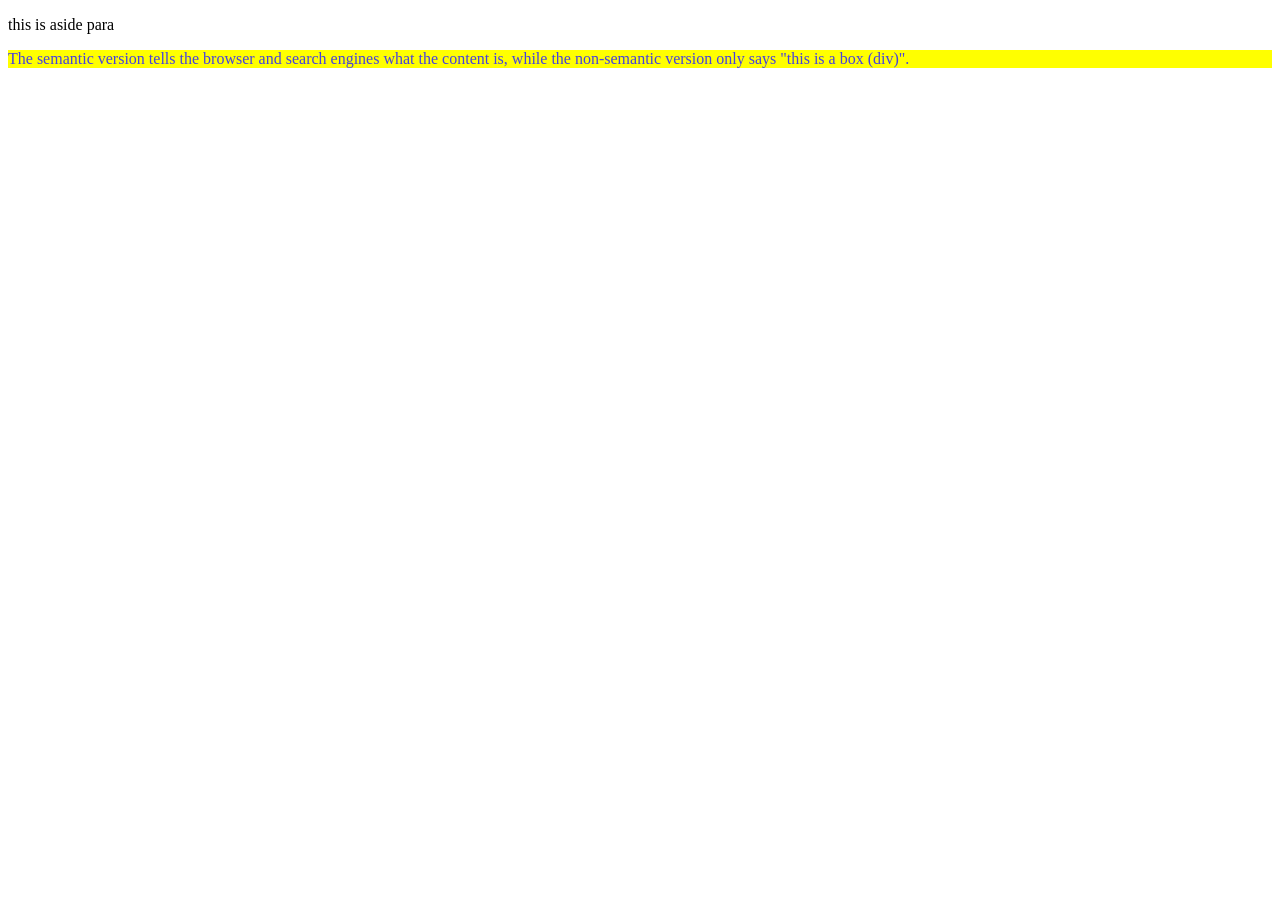
<file: tyj.html>
<!DOCTYPE html>
<html lang="en">
<head>
    <meta charset="UTF-8">
    <meta name="viewport" content="width=device-width, initial-scale=1.0">
    <title>Document</title>
</head>
<body>
    
    <aside>
        <p>this is aside para</p>
        <p style="color: rgb(70, 65, 223);background-color: yellow;">The semantic version tells the browser and search engines what the content is, while the non-semantic version only says "this is a box (div)".</p>
    </aside>
</article>
</body>
</html>
</file>
<file: id&block.css>
#first-div{
    background-color: blueviolet;
}
#second-div{
    background-color: aqua;
    color: gold;
}
.classname{
    background-color: red;
}
</file>
<file: img.css>
td{
    border: 2px solid rgb(50, 3, 3);
}
</file>
<file: inline&block.css>
p{
    background-color: rgb(163, 163, 213);
}
a{
    background-color:rgb(93, 237, 93);
}
div{
    background-color: aqua;
}
span{
    background-color: rgb(247, 255, 28);
}
</file>
